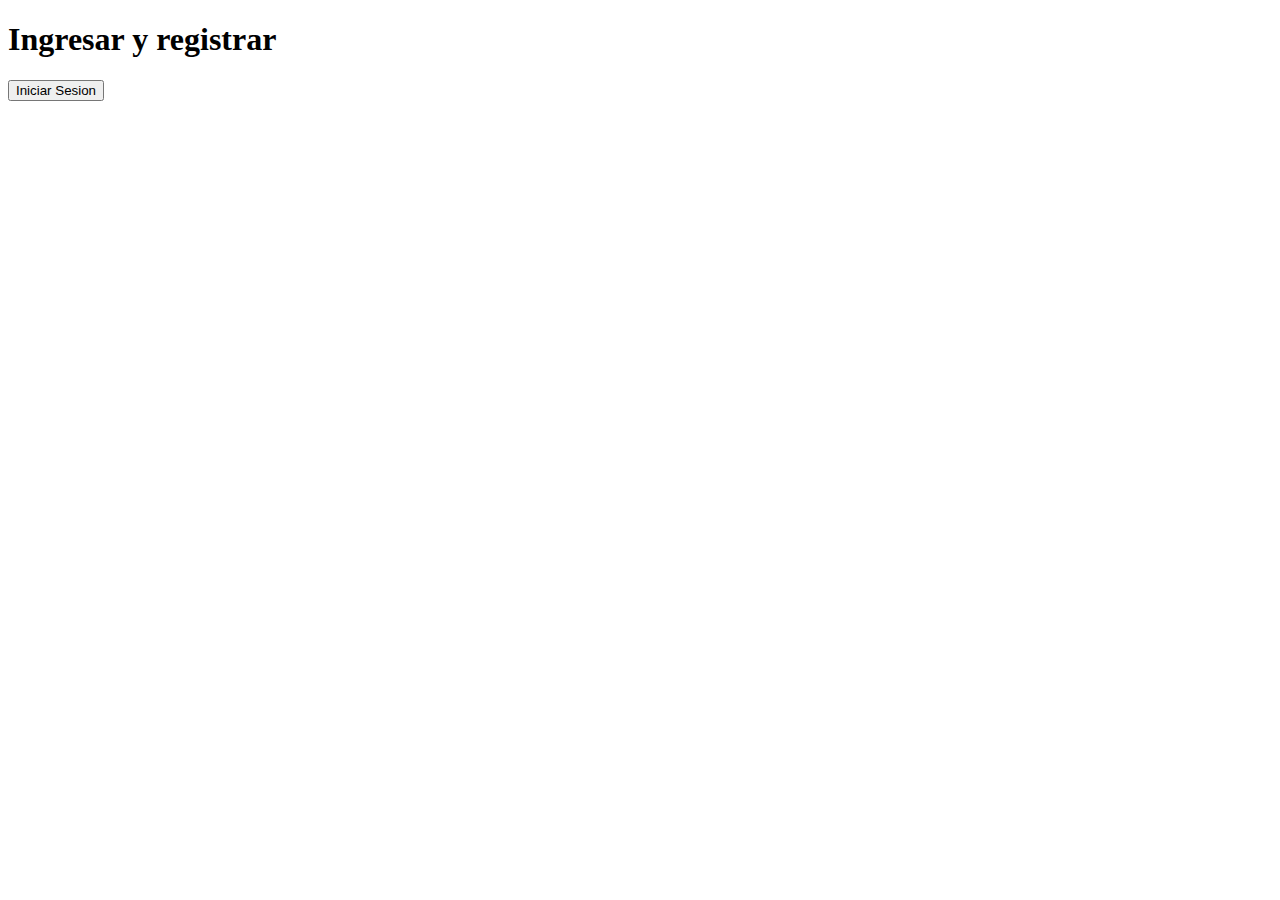
<file: index2.html>
<!DOCTYPE html>
<html lang="en">
<head>
    <meta charset="UTF-8">
    <meta name="viewport" content="width=, initial-scale=1.0">
    <title>Ingresar</title>
</head>
<body>
    <h1>Ingresar y registrar</h1>
    <button onclick="window.location.href='Ingresar.html'">Iniciar Sesion</button>
    
</body>
</html>
</file>
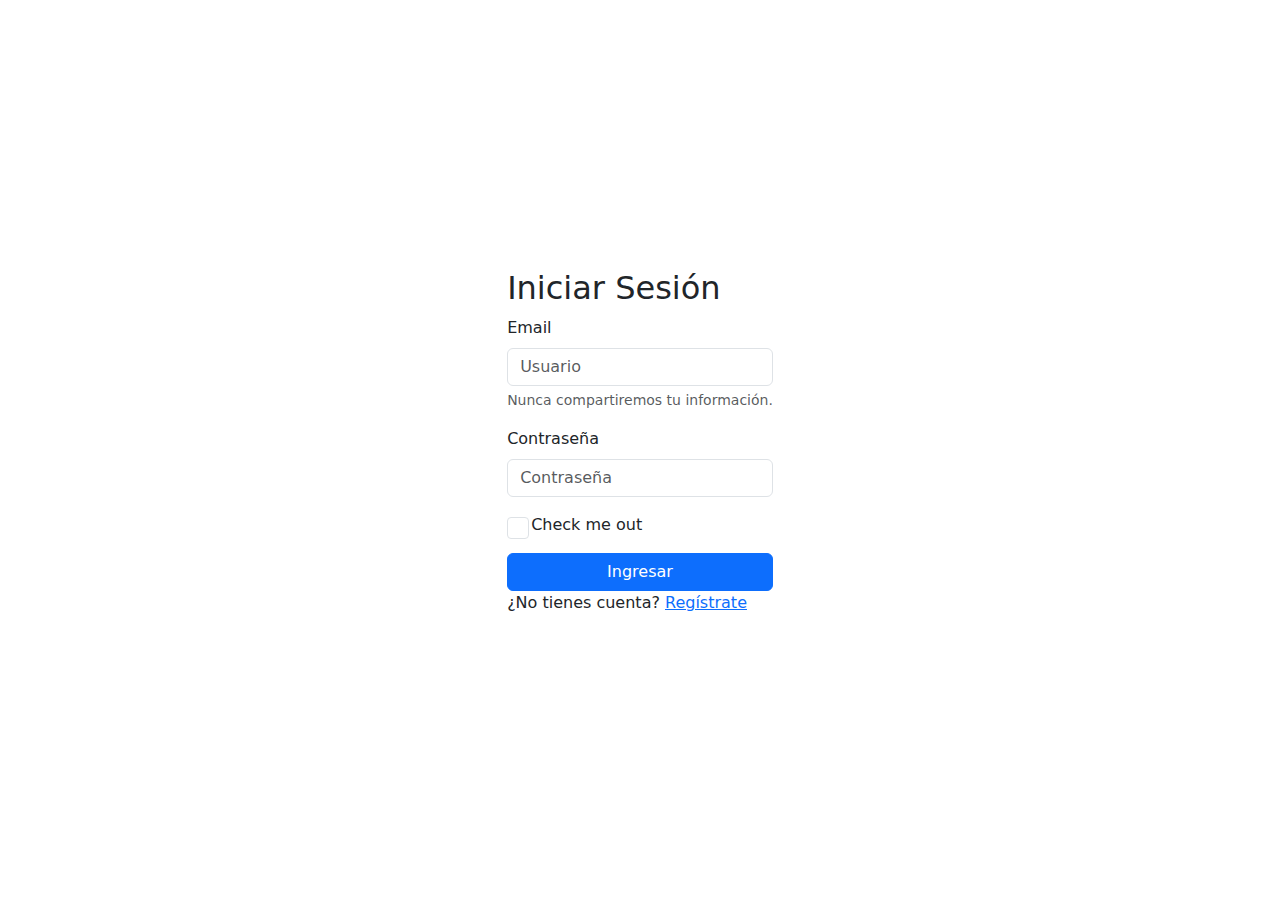
<file: Ingresar.html>
<!DOCTYPE html>
<html lang="es">
<head>
    <meta charset="UTF-8">
    <meta name="viewport" content="width=device-width, initial-scale=1.0">
    <title>Login Simple</title>
    <link rel="stylesheet" href="style.css">
    <link href="https://cdn.jsdelivr.net/npm/bootstrap@5.3.3/dist/css/bootstrap.min.css" rel="stylesheet" integrity="sha384-QWTKZyjpPEjISv5WaRU9OFeRpok6YctnYmDr5pNlyT2bRjXh0JMhjY6hW+ALEwIH" crossorigin="anonymous">
</head>
<body>
    <!--Formulario para ingresar con usuario y contraseña-->
    <div class="formIngresar" id="loginContainer" >
        <form>
            <h2>Iniciar Sesión</h2>
            <div class="mb-3">
                <label for="loginUser" class="form-label">Email</label>
                <input type="email" class="form-control" id="loginUser" aria-describedby="emailHelp" placeholder="Usuario">
                <div id="emailHelp" class="form-text">Nunca compartiremos tu información.</div>
            </div>
            <div class="mb-3">
                <label for="loginPass" class="form-label">Contraseña</label>
                <input type="password" class="form-control" id="loginPass" placeholder="Contraseña">
            </div>
            <div class="mb-3 form-check">
                <input type="checkbox" class="form-check-input" id="exampleCheck1">
                <label class="form-check-label" for="exampleCheck1">Check me out</label>
            </div>
            <button type="submit" onclick="login()" class="btn btn-primary">Ingresar</button>
            <p>¿No tienes cuenta? <a href="#" onclick="showRegister()">Regístrate</a></p>
        </form>
    </div>

        <!--Formulario para registrarse con usuario y contraseña-->
        <div class="formRegistrar" id="registerContainer" style="display:none;">
            <form>
                <h2>Registrarse</h2>
                <div class="mb-3">
                    <label for="regUser" class="form-label">Email</label>
                    <input type="email" class="form-control" id="regUser" aria-describedby="emailHelp" placeholder="Nuevo usuario">
                </div>
                <div class="mb-3">
                    <label for="regPass" class="form-label">Contraseña</label>
                    <input type="password" class="form-control" id="regPass" placeholder="Nueva contraseña">
                </div>
                <div class="mb-3 form-check">
                    <input type="checkbox" class="form-check-input" id="exampleCheck1">
                    <label class="form-check-label" for="exampleCheck1">Check me out</label>
                </div>
                <button type="submit" class="btn btn-primary" onclick="register()">Registrar</button>
                <p>¿Ya tienes cuenta? <a href="#" onclick="showLogin()">Iniciar sesión</a></p>
            </form>
        </div>

    <div class="container" id="welcomeContainer" style="display:none;">
        <h2>Bienvenido, <span id="userName"></span></h2>
    </div>

    <script src="login.js"></script>
    <script src="https://cdn.jsdelivr.net/npm/bootstrap@5.3.3/dist/js/bootstrap.bundle.min.js" integrity="sha384-YvpcrYf0tY3lHB60NNkmXc5s9fDVZLESaAA55NDzOxhy9GkcIdslK1eN7N6jIeHz" crossorigin="anonymous"></script>

</body>
</html>
</file>
<file: style.css>
body {
    font-family: Arial, sans-serif;
    display: flex;
    justify-content: center;
    align-items: center;
    height: 100vh;
    flex-direction: column;
}

input {
    width: 100%;
    padding: 10px;
    margin: 5px 0;
}
button {
    width: 100%;
    padding: 10px;
    margin-top: 10px;
    background-color: blue;
    color: white;
    border: none;
    cursor: pointer;
}
button:hover {
    background-color: darkblue;
}
</file>
